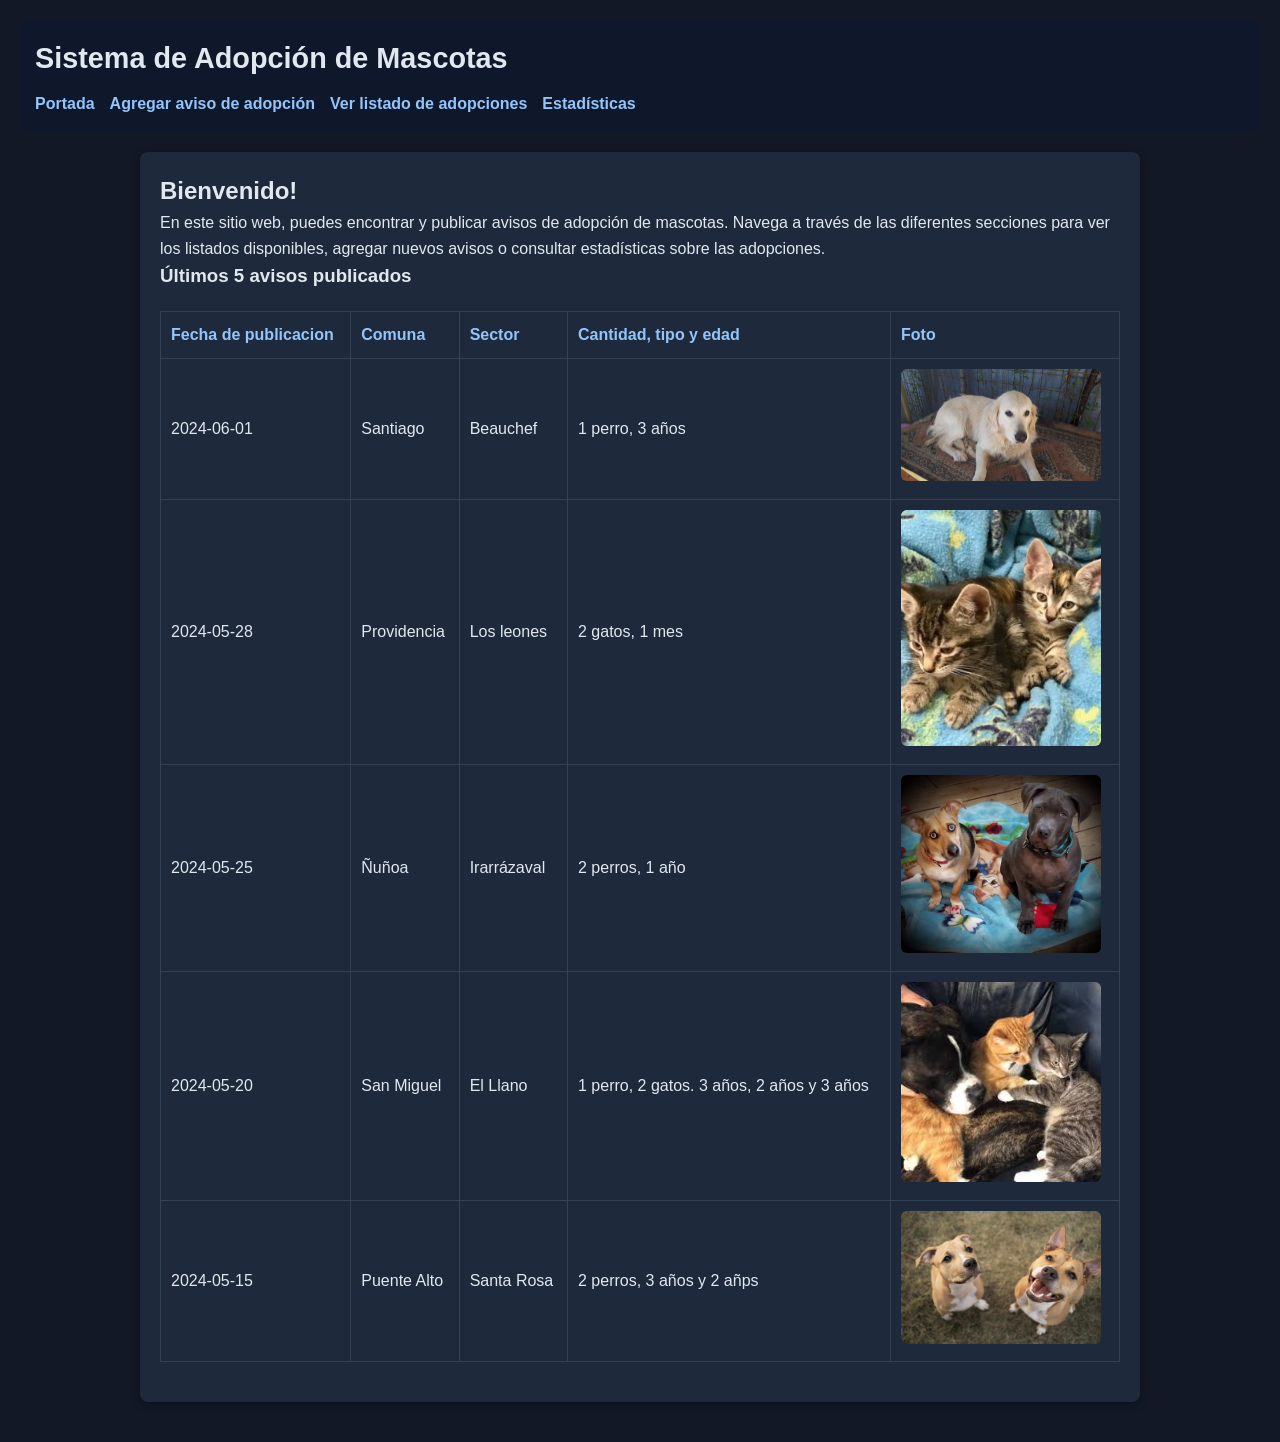
<file: Tarea1/index.html>
<!DOCTYPE html>
<html lang="es">
<head>
    <meta charset="utf-8">
	<title>Adopciones de Mascotas</title>
    <link rel="stylesheet" type="text/css" href="./styles.css">
</head>
<body>
    <header>
        <h1>Sistema de Adopción de Mascotas</h1>
        <nav>
        <ul>
            <li><a href="index.html">Portada</a></li>
            <li><a href="agregar.html">Agregar aviso de adopción</a></li>
            <li><a href="listado.html">Ver listado de adopciones</a></li>
            <li><a href="estadisticas.html">Estadísticas</a></li>
        </ul>
        </nav>
    </header>
    <main>
        <h2>Bienvenido!</h2>
        <p>En este sitio web, puedes encontrar y publicar avisos de adopción de mascotas. Navega a través de las diferentes secciones para ver los listados disponibles, agregar nuevos avisos o consultar estadísticas sobre las adopciones.</p>
        <h3>Últimos 5 avisos publicados</h3>
        <table>
            <thead>
                <tr>
                    <th>Fecha de publicacion</th>
                    <th>Comuna</th>
                    <th>Sector</th>
                    <th>Cantidad, tipo y edad</th>
                    <th>Foto</th>
                </tr>
             </thead>
            
            <tbody>
                <tr>
                    <td>2024-06-01</td>
                    <td>Santiago</td>
                    <td>Beauchef</td>
                    <td>1 perro, 3 años</td>
                    <td><img src="img/img1.jpg" alt="Perro en adopción" width="200"></td>
                </tr>
                <tr>
                    <td>2024-05-28</td>
                    <td>Providencia</td>
                    <td>Los leones</td>
                    <td>2 gatos, 1 mes</td>
                    <td><img src="img/img3.jpg" alt="Gatos en adopción" width="200"></td>
                </tr>
                <tr>
                    <td>2024-05-25</td>
                    <td>Ñuñoa</td>
                    <td>Irarrázaval</td>
                    <td>2 perros, 1 año</td>
                    <td><img src="img/img2.jpg" alt="Perros en adopción" width="200"></td>
                </tr>
                <tr>
                    <td>2024-05-20</td>
                    <td>San Miguel</td>
                    <td>El Llano</td>
                    <td>1 perro, 2 gatos. 3 años, 2 años y 3 años</td>
                    <td><img src="img/img4.jpeg" alt="Perro y gatos en adopción" width="200"></td>
                </tr>
                <tr>
                    <td>2024-05-15</td>
                    <td>Puente Alto</td>
                    <td>Santa Rosa</td>
                    <td>2 perros, 3 años y 2 añps</td>
                    <td><img src="img/img5.jpg" alt="Perros en adopción" width="200"></td>
                </tr>
            </tbody>
        </table>
    </main>
</body>
</html>
</file>
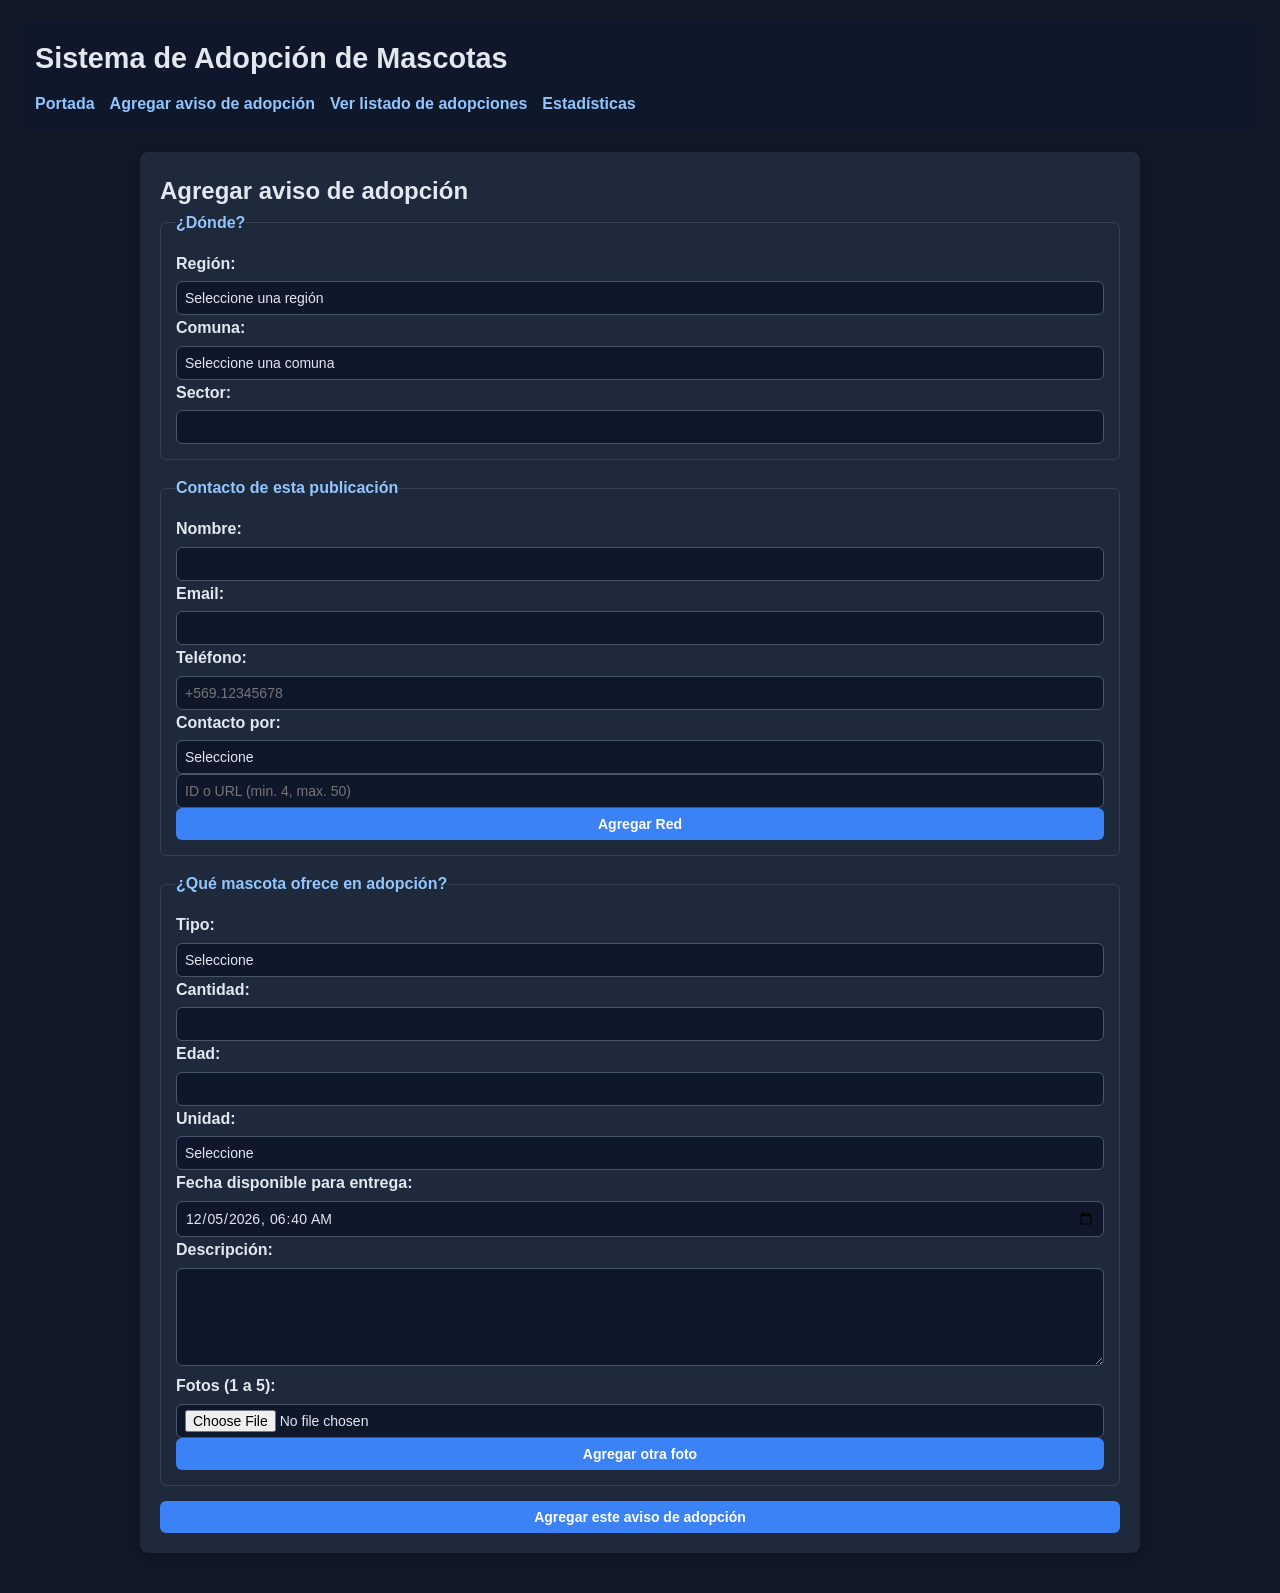
<file: Tarea1/agregar.html>
<!DOCTYPE html>
<html lang="es">
<head>
    <meta charset="utf-8">
	<title>Agregar aviso de adopción</title>
    <link rel="stylesheet" type="text/css" href="./styles.css">

</head>

<body>
    <header>
        <h1>Sistema de Adopción de Mascotas</h1>
        <nav>
        <ul>
            <li><a href="index.html">Portada</a></li>
            <li><a href="agregar.html">Agregar aviso de adopción</a></li>
            <li><a href="listado.html">Ver listado de adopciones</a></li>
            <li><a href="estadisticas.html">Estadísticas</a></li>
        </ul>
        </nav>
    </header>

    <main>
        <h2>Agregar aviso de adopción</h2>
        <form name="myForm" method="post" enctype="multipart/form-data">
            <fieldset>
                <legend>¿Dónde?</legend>
                <label for="region">Región:</label>
                <select id="region" name="region">
                    <option value=""> Seleccione una región</option>
                </select><br>

                <label for="comuna">Comuna:</label>
                <select id="comuna" name="comuna">
                    <option value=""> Seleccione una comuna</option>
                </select><br>

                <label for="sector">Sector:</label>
                <input type="text" id="sector" name="sector" maxlength="100"><br>
            </fieldset>
            
            <fieldset>
                <legend>Contacto de esta publicación</legend>
                <label for="nombre">Nombre:</label>
                <input type="text" id="nombre" name="nombre" minlength="3" maxlength="200"><br>

                <label for="email">Email:</label>
                <input type="email" id="email" name="email" maxlength="100"><br>

                <label for="telefono">Teléfono:</label>
                <input type="tel" id="telefono" name="telefono" placeholder="+569.12345678"><br>

                <label for="red">Contacto por:</label>
                <select id="red" name="red">
                    <option value="">Seleccione</option>
                    <option>WhatsApp</option>
                    <option>Telegram</option>
                    <option>X</option>
                    <option>Instagram</option>
                    <option>TikTok</option>
                    <option>Otra</option>
                </select>
                <input type="text" id="red_id" name="red_id" placeholder="ID o URL (min. 4, max. 50)">
                <button type="button" id="agregarRed">Agregar Red</button>

            </fieldset>

            <fieldset>
                <legend>¿Qué mascota ofrece en adopción?</legend>

                <label for="tipo">Tipo:</label>
                <select id="tipo" name="tipo"  >
                <option value="">Seleccione</option>
                <option value="gato">Gato</option>
                <option value="perro">Perro</option>
                </select>

                <label for="cantidad">Cantidad:</label>
                <input type="number" id="cantidad" name="cantidad" min="1">

                <label for="edad">Edad:</label>
                <input type="number" id="edad" name="edad" min="1">

                <label for="unidadEdad">Unidad:</label>
                <select id="unidadEdad" name="unidadEdad">
                <option value="">Seleccione</option>
                <option value="meses">Meses</option>
                <option value="años">Años</option>
                </select>

                <label for="fechaEntrega">Fecha disponible para entrega:</label>
                <input type="datetime-local" id="fechaEntrega" name="fechaEntrega">

                <label for="descripcion">Descripción:</label>
                <textarea id="descripcion" name="descripcion" rows="5" cols="50"></textarea>

                <label for="foto1">Fotos (1 a 5):</label>
                <input type="file" id="foto1" name="fotos[]" accept="image/*">
                <button type="button" id="agregarFoto">Agregar otra foto</button>
            </fieldset>
            
            <button type="submit">Agregar este aviso de adopción</button>
        </form>
    </main>
    <div id="val-box" hidden>
        <h3> id="val-msg"></h3>
        <ul id="val-list"></ul>
    </div>
    <script src="js/region_comuna.js"></script>
    <script src="js/verificar.js"></script>
</body>
</file>
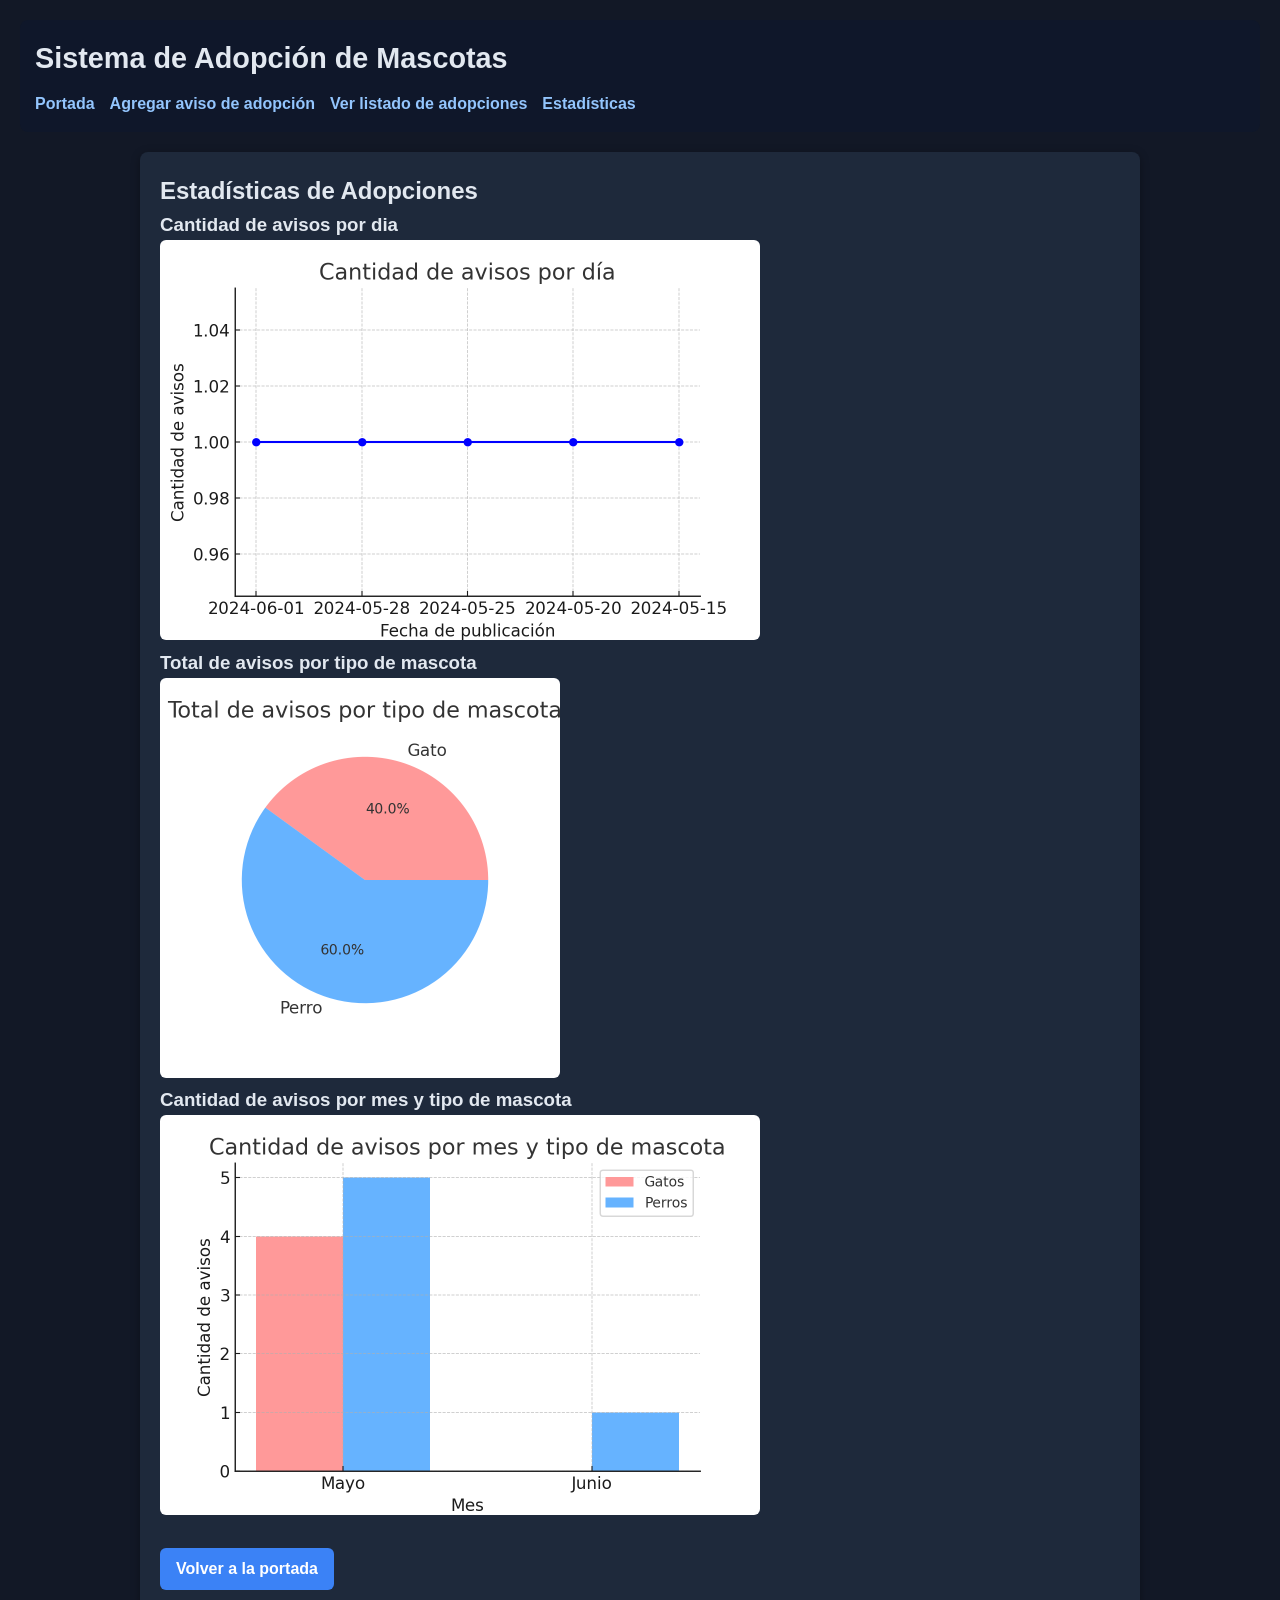
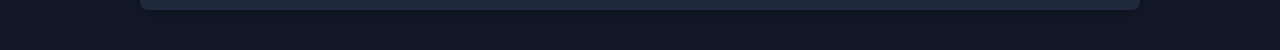
<file: Tarea1/estadisticas.html>
<!DOCTYPE html>
<html lang="es">
<head>
    <meta charset="utf-8">
    <title>Estadísticas de Adopciones</title>
    <link rel="stylesheet" type="text/css" href="./styles.css">
</head>
<body>
<header>
    <h1>Sistema de Adopción de Mascotas</h1>
    <nav>
        <ul>
            <li><a href="index.html">Portada</a></li>
            <li><a href="agregar.html">Agregar aviso de adopción</a></li>
            <li><a href="listado.html">Ver listado de adopciones</a></li>
            <li><a href="estadisticas.html">Estadísticas</a></li>
        </ul>
    </nav>
</header>
<main>
    <h2>Estadísticas de Adopciones</h2>

    <h3>Cantidad de avisos por dia</h3>
    <img src="img/grafico_lineas.png" alt="Gráfico de líneas" width="600">

    <h3>Total de avisos por tipo de mascota</h3>
    <img src="img/grafico_torta.png" alt="Gráfico de torta" width="400">

    <h3>Cantidad de avisos por mes y tipo de mascota</h3>
    <img src="img/grafico_barras.png" alt="Gráfico de barras" width="600">

    <br><br>
    <a href="index.html" class="btn">Volver a la portada</a>
</main>
</body>
</html>
</file>
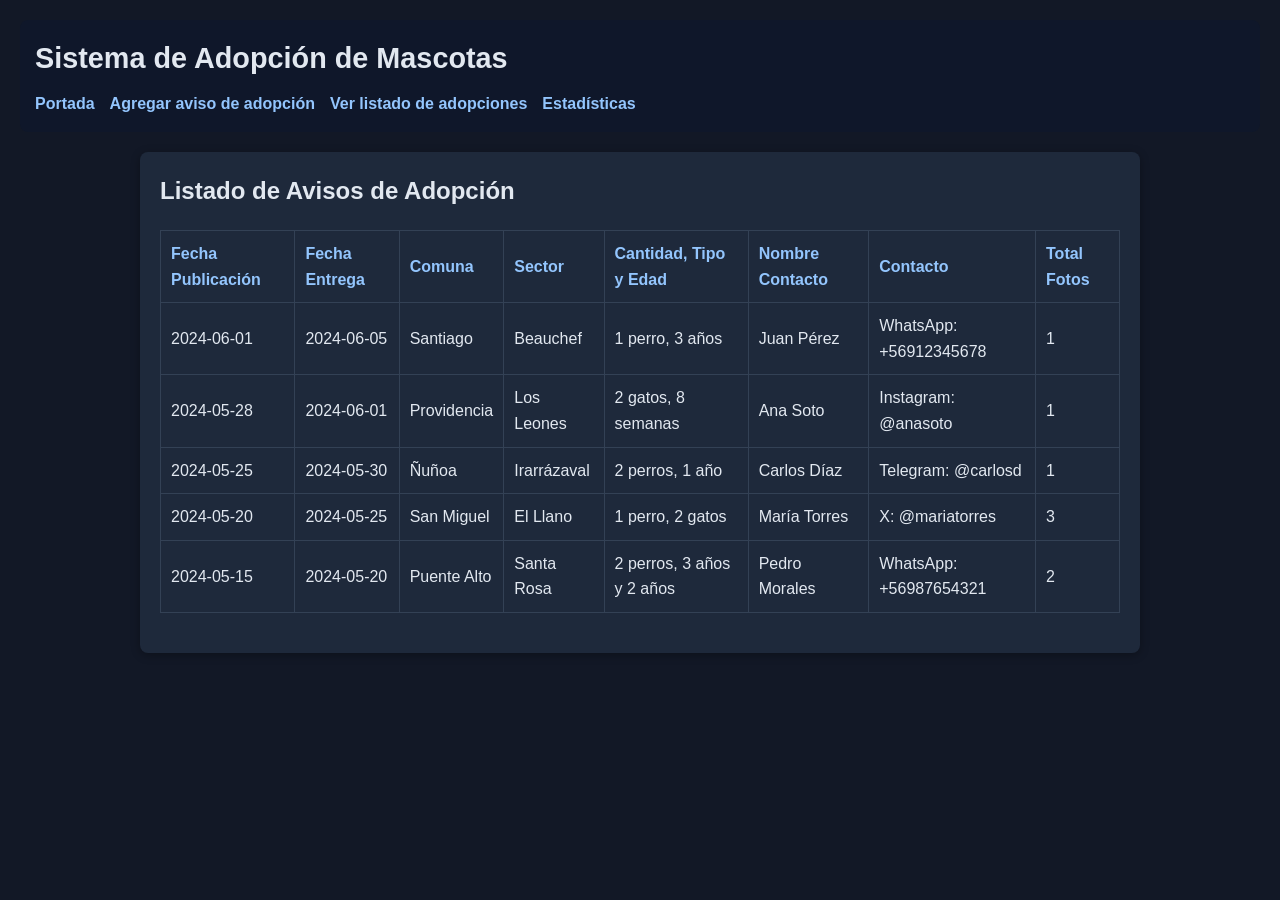
<file: Tarea1/listado.html>
<!DOCTYPE html>
<html lang="es">
<head>
    <meta charset="utf-8">
    <title>Listado de Avisos de Adopción</title>
    <link rel="stylesheet" type="text/css" href="./styles.css">
</head>
<body>
<header>
    <h1>Sistema de Adopción de Mascotas</h1>
    <nav>
        <ul>
            <li><a href="index.html">Portada</a></li>
            <li><a href="agregar.html">Agregar aviso de adopción</a></li>
            <li><a href="listado.html">Ver listado de adopciones</a></li>
            <li><a href="estadisticas.html">Estadísticas</a></li>
        </ul>
    </nav>
</header>
<main>
    <h2>Listado de Avisos de Adopción</h2>


    <div id="listado">
        <table id="tablaListado">
            <thead>
                <tr>
                    <th>Fecha Publicación</th>
                    <th>Fecha Entrega</th>
                    <th>Comuna</th>
                    <th>Sector</th>
                    <th>Cantidad, Tipo y Edad</th>
                    <th>Nombre Contacto</th>
                    <th>Contacto</th>
                    <th>Total Fotos</th>
                </tr>
            </thead>
            <tbody>
                <tr data-id="1">
                    <td>2024-06-01</td>
                    <td>2024-06-05</td>
                    <td>Santiago</td>
                    <td>Beauchef</td>
                    <td>1 perro, 3 años</td>
                    <td>Juan Pérez</td>
                    <td>WhatsApp: +56912345678</td>
                    <td>1</td>
                </tr>
                <tr data-id="2">
                    <td>2024-05-28</td>
                    <td>2024-06-01</td>
                    <td>Providencia</td>
                    <td>Los Leones</td>
                    <td>2 gatos, 8 semanas</td>
                    <td>Ana Soto</td>
                    <td>Instagram: @anasoto</td>
                    <td>1</td>
                </tr>
                <tr data-id="3">
                    <td>2024-05-25</td>
                    <td>2024-05-30</td>
                    <td>Ñuñoa</td>
                    <td>Irarrázaval</td>
                    <td>2 perros, 1 año</td>
                    <td>Carlos Díaz</td>
                    <td>Telegram: @carlosd</td>
                    <td>1</td>
                </tr>
                <tr data-id="4">
                    <td>2024-05-20</td>
                    <td>2024-05-25</td>
                    <td>San Miguel</td>
                    <td>El Llano</td>
                    <td>1 perro, 2 gatos</td>
                    <td>María Torres</td>
                    <td>X: @mariatorres</td>
                    <td>3</td>
                </tr>
                <tr data-id="5">
                    <td>2024-05-15</td>
                    <td>2024-05-20</td>
                    <td>Puente Alto</td>
                    <td>Santa Rosa</td>
                    <td>2 perros, 3 años y 2 años</td>
                    <td>Pedro Morales</td>
                    <td>WhatsApp: +56987654321</td>
                    <td>2</td>
                </tr>
            </tbody>
        </table>
    </div>


    <div id="detalle" style="display:none;">
        <h3>Detalle del Aviso</h3>
        <div id="detalleContenido"></div>
        <button id="btnVolverListado">Volver al listado</button>
        <button id="btnVolverPortada">Volver a la portada</button>
    </div>
</main>

<script src="js/listado.js"></script>
</html>
</file>
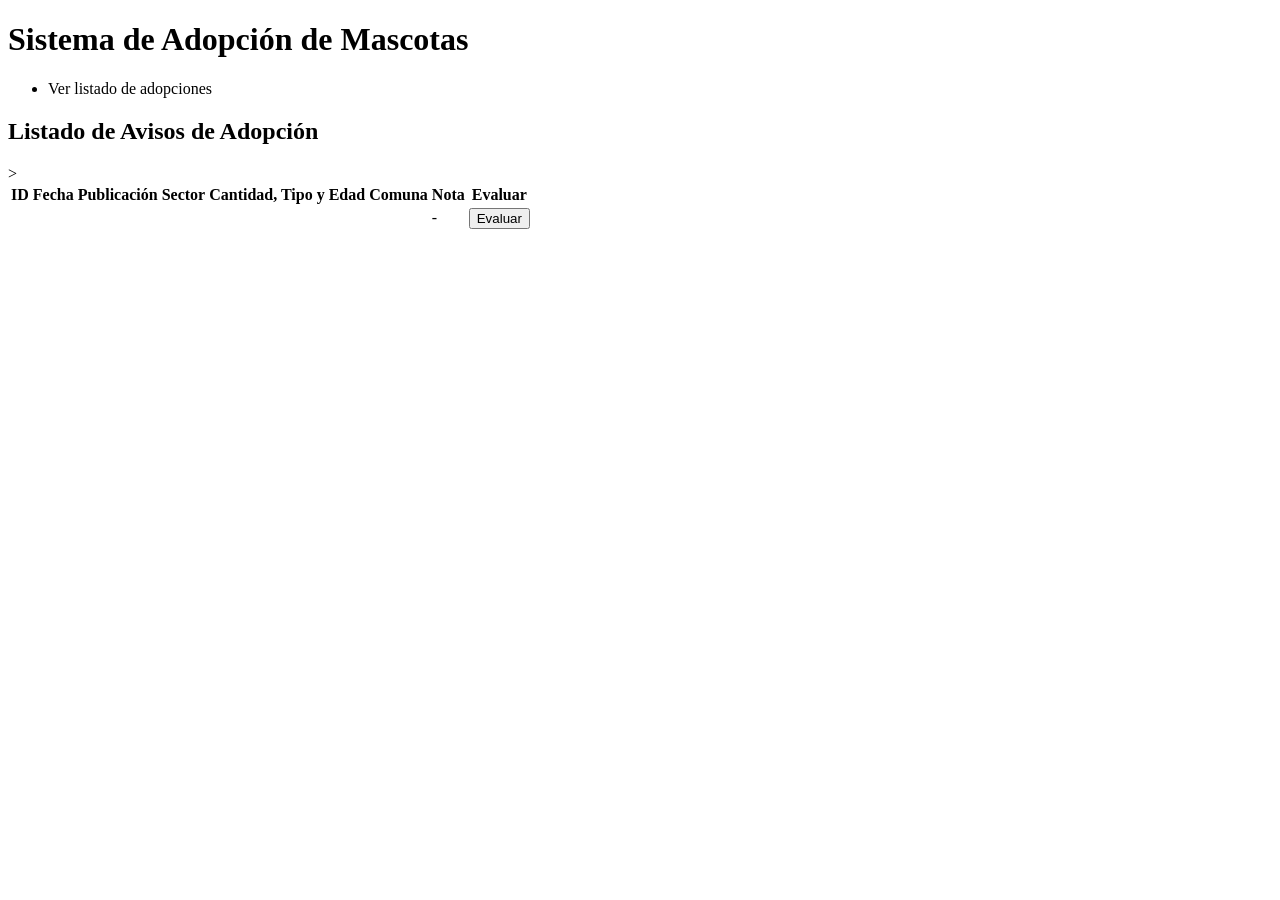
<file: src/main/resources/templates/listado.html>
<!DOCTYPE html>
<html xmlns:th="http://www.thymeleaf.org">
<head>
    <meta charset="UTF-8">
    <title>Listado de Avisos</title>
    <link rel="stylesheet" th:href="@{/styles.css}">
</head>
<body>
    <header>
        <h1>Sistema de Adopción de Mascotas</h1>
        <nav>
            <ul>
                <li><a th:href="@{/listado}">Ver listado de adopciones</a></li>
            </ul>
        </nav>
    </header>
    <main>
    <h2>Listado de Avisos de Adopción</h2>

    <!-- Tabla de avisos -->
    <div id="listado">
        <table id="tablaListado">
            <thead>
                <tr>
                    <th>ID</th>
                    <th>Fecha Publicación</th>
                    <th>Sector</th>
                    <th>Cantidad, Tipo y Edad</th>
                    <th>Comuna</th>
                    <th>Nota</th>
                    <th>Evaluar</th>
                </tr>
            </thead>
            <tbody>
               <tr th:each="aviso : ${avisos}">
                    
                    <td th:text="${aviso.id}"></td>
                    <td th:text="${#temporals.format(aviso.fechaPublicacion, 'yyyy-MM-dd')}"></td>
                    <td th:text="${aviso.sector}"></td>
                    <td th:text="|${aviso.cantidad} ${aviso.tipo}, ${aviso.edad}|"></td>></td>
                    <!-- Falta agregar arriba la unidad de medida de la edad, modificar el dto y el avisoadopcion.java-->
                    <td th:text="${aviso.comuna}"></td>
                    <!-- celda de nota muestra el promedio o '-' si es null -->
                    <td class="col-nota"
                        th:attr="data-aviso-id=${aviso.id}"
                        th:text="${aviso.promedioNota != null ? #numbers.formatDecimal(aviso.promedioNota, 1, 1) : '-'}">
                        -
                    </td>
                    <!-- Botón Evaluar: JS usa data-aviso-id -->
                    <td>
                        <button type="button" class="btn-evaluar" th:attr="data-aviso-id=${aviso.id}">Evaluar</button>
                    </td>
                </tr>
            </tbody>
        </table>
        
    </div>

    <!-- para evaluar -->
    <div id="panelEvaluar" style="display:none; margin-top: 20px;">
        <h3>Evaluar aviso</h3>
        <p>Estás evaluando el aviso ID <span id="evalAvisoId"></span></p>

        <label for="notaInput">Nota (1 a 7):</label>
        <input type="number" id="notaInput" min="1" max="7">

        <button type="button" id="btnEnviarNota">Enviar nota</button>
        <button type="button" id="btnCancelarNota">Cancelar</button>

        <p id="mensajeNota" hidden></p>
    </div>
</main>

<script th:src="@{/notas.js}"></script>


</body>
</html>
</file>
<file: Tarea1/styles.css>
/* Reset y base */
* {
  margin: 0;
  padding: 0;
  box-sizing: border-box;
  font-family: Arial, Helvetica, sans-serif;
}

body {
  background-color: #121826;
  color: #e2e8f0;
  line-height: 1.6;
  padding: 20px;
}

/* Contenedor principal */
main,
.main-container {
  background-color: #1e293b;
  padding: 20px;
  border-radius: 8px;
  box-shadow: 0 2px 10px rgba(0, 0, 0, 0.3);
  margin-bottom: 20px;
  max-width: 1000px;
  margin-left: auto;
  margin-right: auto;
}

/* Header + menú */
header {
  background-color: #0f172a;
  color: #e2e8f0;
  padding: 15px;
  margin-bottom: 20px;
  border-radius: 8px;
}

header h1 {
  font-size: 1.8em;
  margin-bottom: 10px;
}

nav ul {
  list-style: none;
  display: flex;
  gap: 15px;
  flex-wrap: wrap;
}

nav ul li a {
  color: #93c5fd;
  text-decoration: none;
  font-weight: bold;
}

nav ul li a:hover {
  text-decoration: underline;
}

/* Tablas */
table {
  width: 100%;
  border-collapse: collapse;
  margin: 20px 0;
}

table th,
table td {
  padding: 10px;
  border: 1px solid #334155;
  text-align: left;
}

table th {
  background-color: #1e293b;
  color: #93c5fd;
}

/* Formularios */
form {
  display: flex;
  flex-direction: column;
  gap: 15px;
}

fieldset {
  border: 1px solid #334155;
  padding: 15px;
  border-radius: 6px;
}

legend {
  font-weight: bold;
  color: #93c5fd;
}

label {
  display: block;
  margin-bottom: 5px;
  font-weight: bold;
  color: #e2e8f0;
}

input,
select,
textarea,
button {
  padding: 8px;
  border: 1px solid #475569;
  border-radius: 6px;
  width: 100%;
  font-size: 14px;
  background-color: #0f172a;
  color: #e2e8f0;
}

select {
  cursor: pointer;
  appearance: none;
  padding-right: 30px;
}

input[type="file"] {
  padding: 5px 8px;
}

input:focus,
select:focus,
textarea:focus {
  border-color: #3b82f6;
  outline: none;
}

/* Botones */
button,
.btn {
  background-color: #3b82f6;
  color: #fff;
  border: none;
  cursor: pointer;
  font-weight: bold;
  transition: background 0.2s;
}

button:hover,
.btn:hover {
  background-color: #2563eb;
}

.btn-primary {
  background-color: #22c55e;
}

.btn-primary:hover {
  background-color: #16a34a;
}

/* Mensajes */
.success {
  background-color: #14532d;
  border: 1px solid #22c55e;
  color: #bbf7d0;
  padding: 10px;
  margin: 10px 0;
  border-radius: 6px;
}

.error {
  background-color: #7f1d1d;
  border: 1px solid #ef4444;
  color: #fecaca;
  padding: 10px;
  margin: 10px 0;
  border-radius: 6px;
}

/* Panel de validación */
#val-box {
  padding: 12px 16px;
  border-left: 6px solid transparent;
  border-radius: 6px;
  margin-top: 12px;
  margin-bottom: 20px;
}

#val-box.error {
  background-color: #7f1d1d;
  border-left-color: #ef4444;
}

#val-box.success {
  background-color: #14532d;
  border-left-color: #22c55e;
}

#val-msg {
  margin: 0 0 10px 0;
  font-size: 16px;
  font-weight: bold;
}

#val-list {
  padding-left: 20px;
  margin: 0;
  list-style-type: disc;
  color: inherit;
}

#val-list li {
  margin: 4px 0;
}

#val-box .btn,
#val-box button {
  display: inline-block;
  width: auto;
  margin-right: 8px;
  margin-top: 8px;
}

/* Imágenes */
img {
  border-radius: 6px;
  max-width: 100%;
}

/* Modal */
.modal-fondo {
  position: fixed;
  top: 0;
  left: 0;
  width: 100%;
  height: 100%;
  background-color: rgba(15, 23, 42, 0.9);
  display: flex;
  align-items: center;
  justify-content: center;
  z-index: 1000;
}

.modal-fondo img {
  border: 3px solid #e2e8f0;
  width: 800px;
  height: 600px;
  max-width: 90%;
  max-height: 90%;
}

.modal-fondo button {
  position: absolute;
  top: 20px;
  right: 20px;
  padding: 10px 20px;
  background-color: #3b82f6;
  color: #fff;
  border: none;
  cursor: pointer;
  border-radius: 6px;
  font-weight: bold;
  transition: background 0.2s;
}

.modal-fondo button:hover {
  background-color: #2563eb;
}

/* Responsivo */
@media (max-width: 480px) {
  main,
  .main-container {
    padding: 15px;
  }

  nav ul {
    gap: 10px;
  }
}

/* Botón estilo enlace para la página de estadísticas */
a.btn {
    display: inline-block;
    background-color: #3b82f6; /* azul principal de tus botones */
    color: #fff;                /* texto blanco */
    padding: 8px 16px;
    border-radius: 6px;
    text-decoration: none;      /* quita el subrayado del enlace */
    font-weight: bold;
    transition: background 0.2s;
}

a.btn:hover {
    background-color: #2563eb;  /* azul más oscuro al pasar el mouse */
}
</file>
